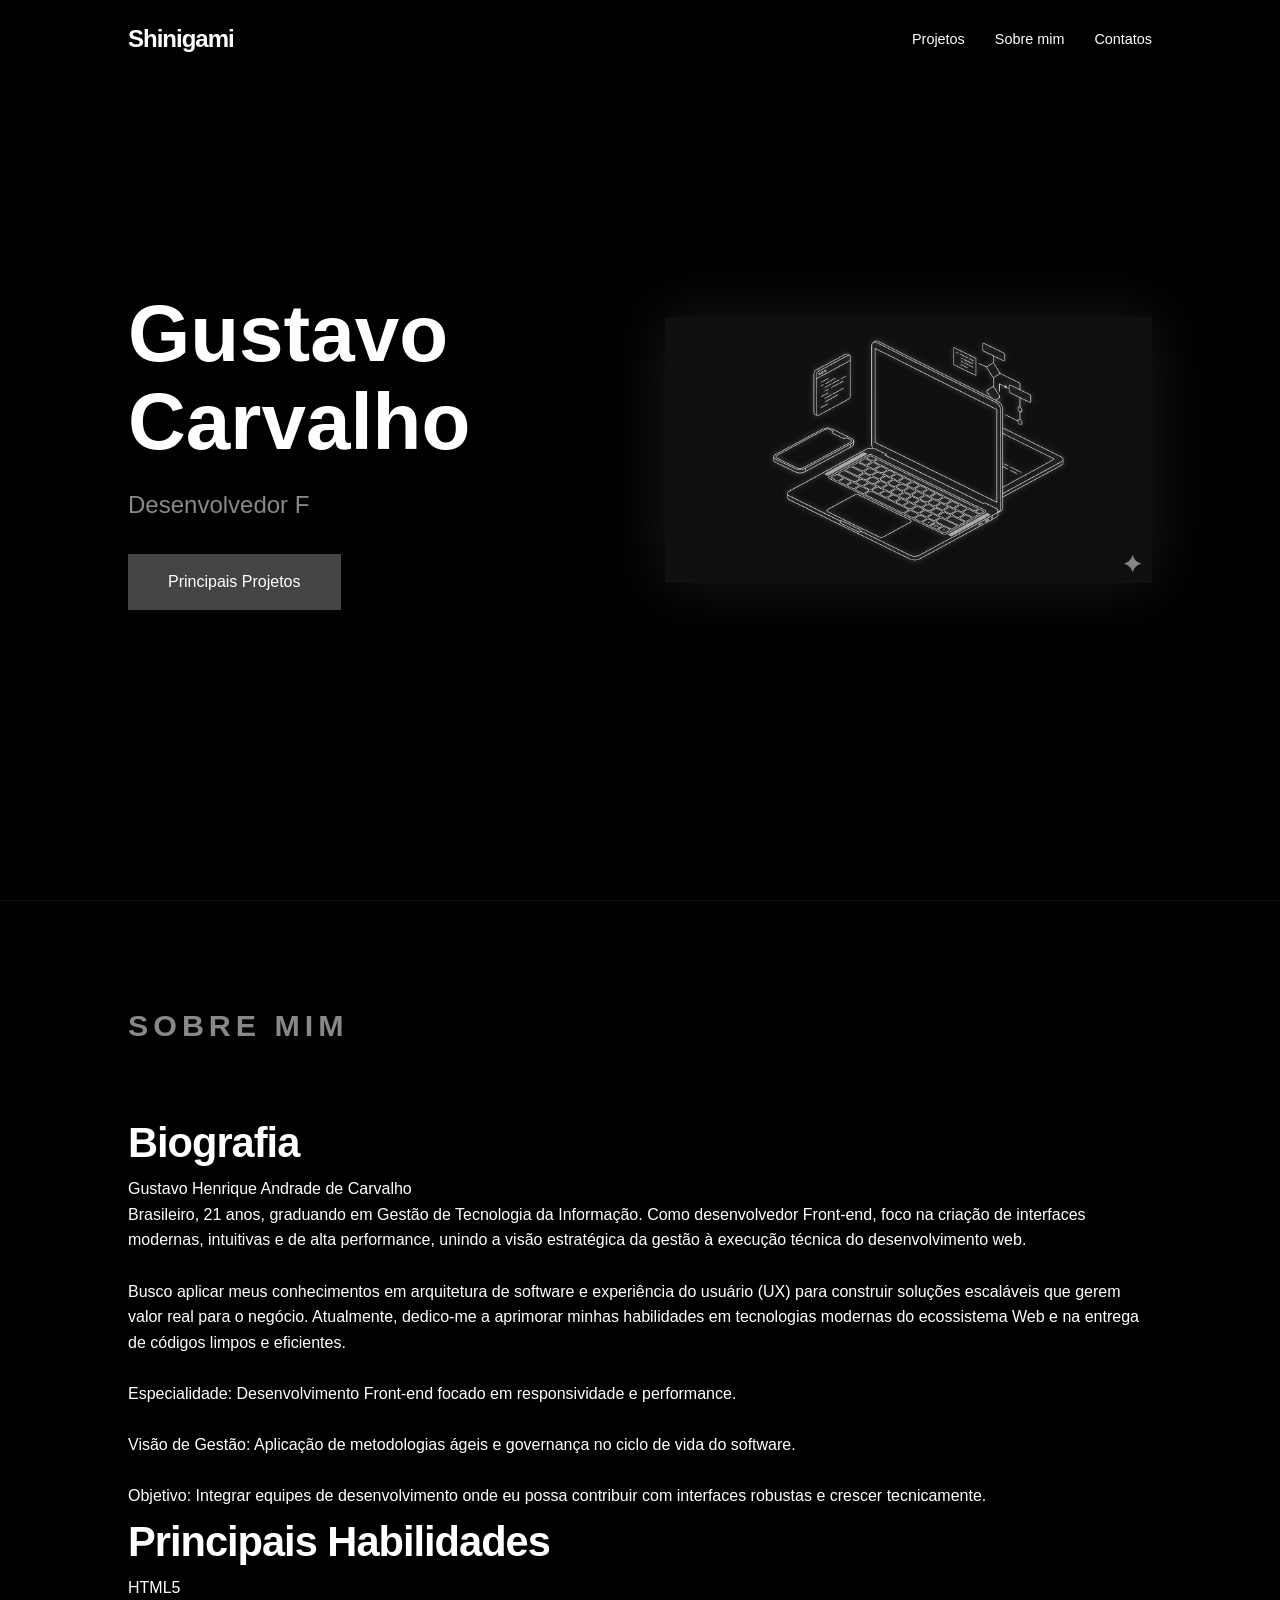
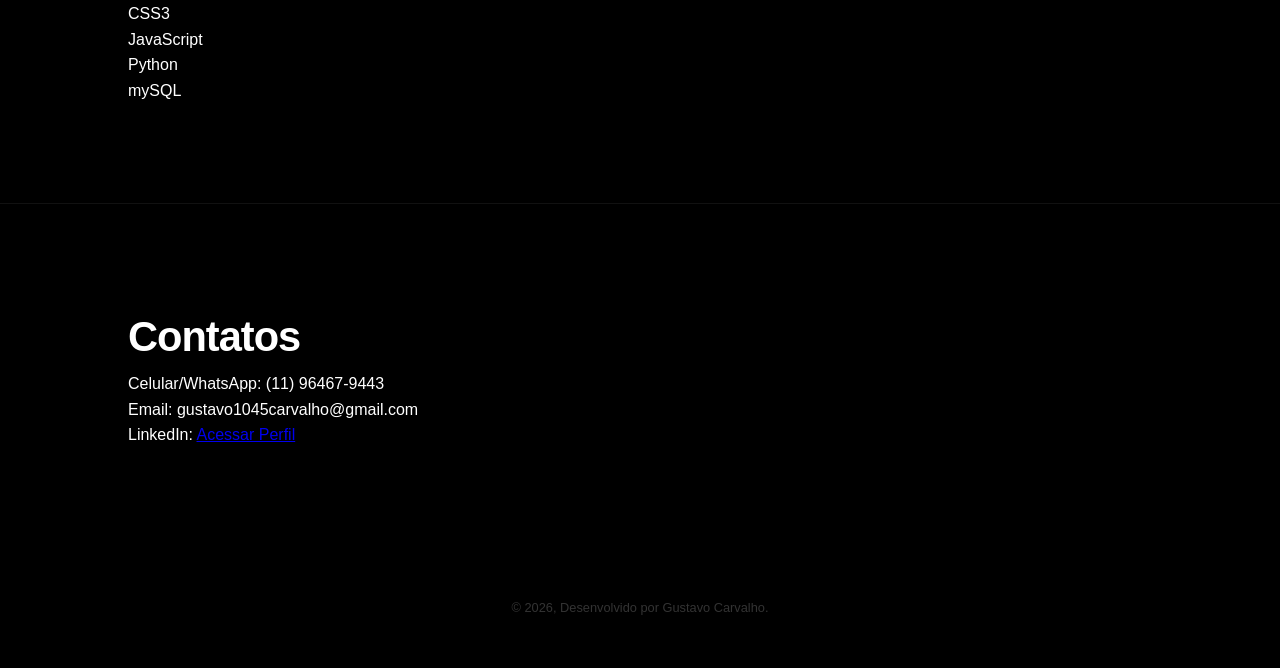
<file: index.html>
<!DOCTYPE html>
<html lang="pt-br">
<head>
    <meta charset="UTF-8">
    <meta name="viewport" content="width=device-width, initial-scale=1.0">
    <title>Meu Portfólio | Desenvolvedor</title>
    <link rel="stylesheet" href="style2.css">
</head>
<body>
<header>
    <nav>
        <div class="logo">Shinigami</div>
        <ul>
            <li><a href="indexpag2.html">Projetos</a></li>
            <li><a href="#biografia">Sobre mim</a></li>
            <li><a href="#contatos">Contatos</a></li>
        </ul>
    </nav>
</header>
    <section class="hero">
        <div class="hero-content">
            <!-- Texto à esquerda -->
            <div class="hero-text">
                <h1>Gustavo Carvalho</h1>
                <p id="typing-text"></p>
                <a href="indexpag2.html" class="btn">Principais Projetos</a>
            </div>

            <!-- Imagem à direita -->
            <div class="device-box">
                <img src="computador.png" alt="Notebook Minimalista" class="hero-device">
            </div>
        </div>
    </section>

    <!-- Adicionada classe 'reveal' para animação de scroll -->
    <section id="biografia" class="biography reveal">
        <h2 class="section-title">Sobre mim</h2>
        <div class="biofraphy-item">
            <div class="biography-info">
                <h3>Biografia</h3>
                <p>Gustavo Henrique Andrade de Carvalho<br>Brasileiro, 21 anos, graduando em Gestão de Tecnologia da Informação. Como desenvolvedor Front-end, foco na criação de interfaces modernas, intuitivas e de alta performance, unindo a visão estratégica da gestão à execução técnica do desenvolvimento web. <br><br> Busco aplicar meus conhecimentos em arquitetura de software e experiência do usuário (UX) para construir soluções escaláveis que gerem valor real para o negócio. Atualmente, dedico-me a aprimorar minhas habilidades em tecnologias modernas do ecossistema Web e na entrega de códigos limpos e eficientes. <br><br>Especialidade: Desenvolvimento Front-end focado em responsividade e performance. <br><br>Visão de Gestão: Aplicação de metodologias ágeis e governança no ciclo de vida do software. <br><br>Objetivo: Integrar equipes de desenvolvimento onde eu possa contribuir com interfaces robustas e crescer tecnicamente.</p>
                <h3>Principais Habilidades</h3>
            <P>
                <ul class="skills-list">
                    <li>HTML5</li>
                    <li>CSS3</li>
                    <li>JavaScript</li>
                    <li>Python</li>
                    <li>mySQL</li>
                </ul>
            </P>
            </div>
        </div>
    </section>

    <section id="contatos" class="biography reveal">
        <div class="biography-item">
            <div class="biography-info">
                <h3>Contatos</h3>
                <p>Celular/WhatsApp: (11) 96467-9443</p>
                <p>Email: gustavo1045carvalho@gmail.com</p>
                <p>LinkedIn: <a href="https://www.linkedin.com/in/gustavo-carvalho-623204408" target="_blank">Acessar Perfil</a></p>
            </div>
        </div>
    </section>

    <footer>
        <p>&copy; 2026, Desenvolvido por Gustavo Carvalho.</p>
    </footer>

    <script src="script2.js"></script>
</body>
</html>
</file>
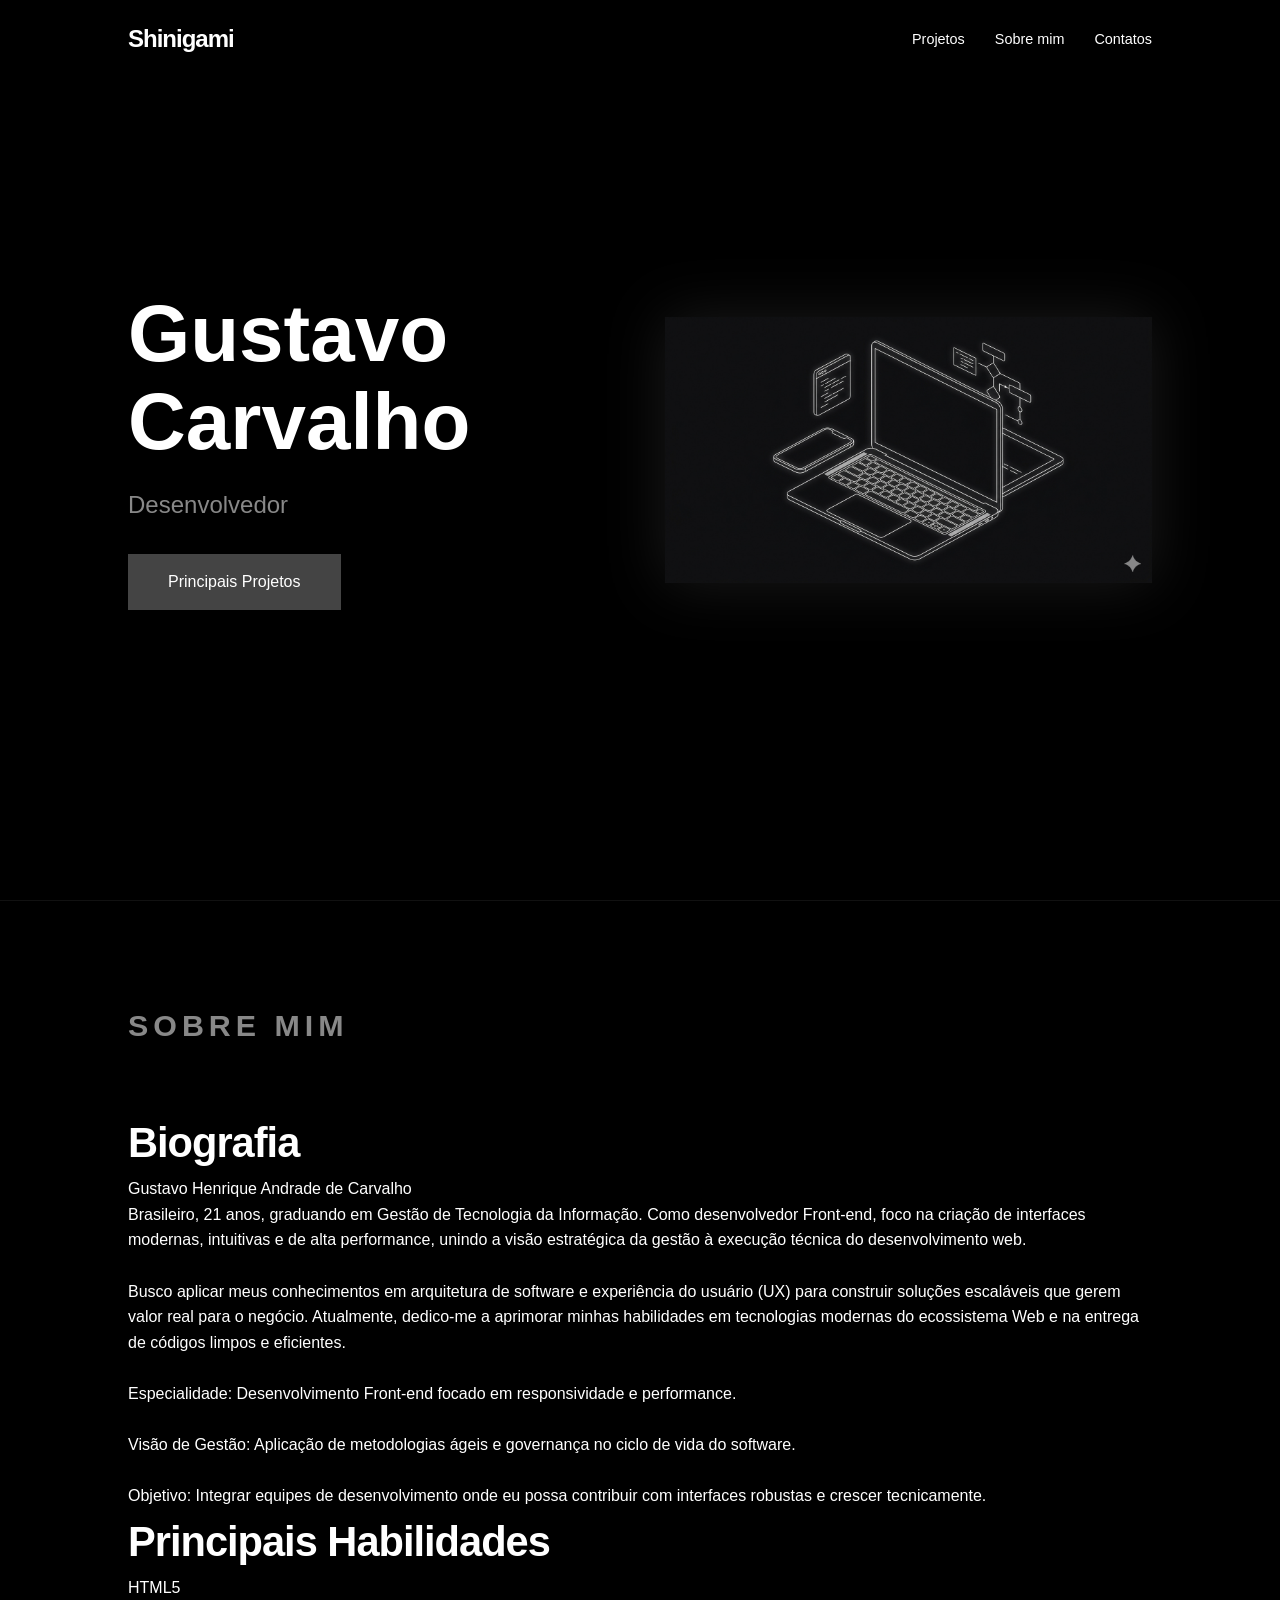
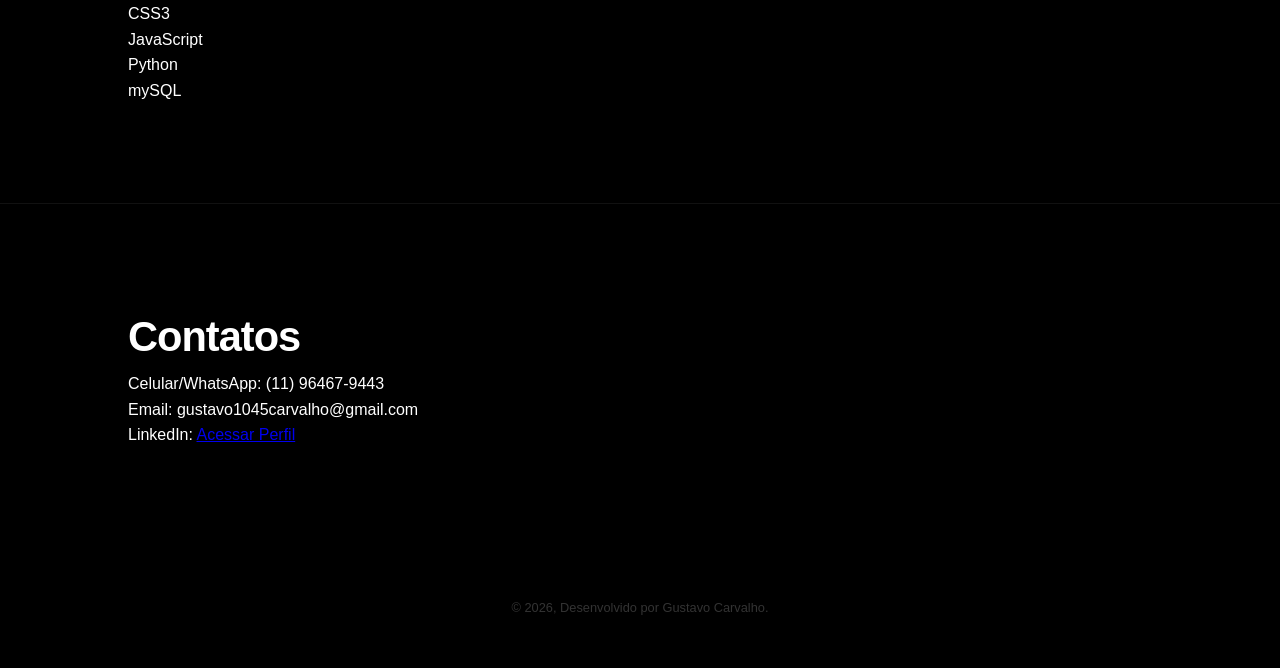
<file: index2.html>
<!DOCTYPE html>
<html lang="pt-br">
<head>
    <meta charset="UTF-8">
    <meta name="viewport" content="width=device-width, initial-scale=1.0">
    <title>Meu Portfólio | Desenvolvedor</title>
    <link rel="stylesheet" href="style2.css">
</head>
<body>
<header>
    <nav>
        <div class="logo">Shinigami</div>
        <ul>
            <li><a href="indexpag2.html">Projetos</a></li>
            <li><a href="#biografia">Sobre mim</a></li>
            <li><a href="#contatos">Contatos</a></li>
        </ul>
    </nav>
</header>
    <section class="hero">
        <div class="hero-content">
            <!-- Texto à esquerda -->
            <div class="hero-text">
                <h1>Gustavo Carvalho</h1>
                <p id="typing-text"></p>
                <a href="indexpag2.html" class="btn">Principais Projetos</a>
            </div>

            <!-- Imagem à direita -->
            <div class="device-box">
                <img src="computador.png" alt="Notebook Minimalista" class="hero-device">
            </div>
        </div>
    </section>

    <!-- Adicionada classe 'reveal' para animação de scroll -->
    <section id="biografia" class="biography reveal">
        <h2 class="section-title">Sobre mim</h2>
        <div class="biofraphy-item">
            <div class="biography-info">
                <h3>Biografia</h3>
                <p>Gustavo Henrique Andrade de Carvalho<br>Brasileiro, 21 anos, graduando em Gestão de Tecnologia da Informação. Como desenvolvedor Front-end, foco na criação de interfaces modernas, intuitivas e de alta performance, unindo a visão estratégica da gestão à execução técnica do desenvolvimento web. <br><br> Busco aplicar meus conhecimentos em arquitetura de software e experiência do usuário (UX) para construir soluções escaláveis que gerem valor real para o negócio. Atualmente, dedico-me a aprimorar minhas habilidades em tecnologias modernas do ecossistema Web e na entrega de códigos limpos e eficientes. <br><br>Especialidade: Desenvolvimento Front-end focado em responsividade e performance. <br><br>Visão de Gestão: Aplicação de metodologias ágeis e governança no ciclo de vida do software. <br><br>Objetivo: Integrar equipes de desenvolvimento onde eu possa contribuir com interfaces robustas e crescer tecnicamente.</p>
                <h3>Principais Habilidades</h3>
            <P>
                <ul class="skills-list">
                    <li>HTML5</li>
                    <li>CSS3</li>
                    <li>JavaScript</li>
                    <li>Python</li>
                    <li>mySQL</li>
                </ul>
            </P>
            </div>
        </div>
    </section>

    <section id="contatos" class="biography reveal">
        <div class="biography-item">
            <div class="biography-info">
                <h3>Contatos</h3>
                <p>Celular/WhatsApp: (11) 96467-9443</p>
                <p>Email: gustavo1045carvalho@gmail.com</p>
                <p>LinkedIn: <a href="https://www.linkedin.com/in/gustavo-carvalho-623204408" target="_blank">Acessar Perfil</a></p>
            </div>
        </div>
    </section>

    <footer>
        <p>&copy; 2026, Desenvolvido por Gustavo Carvalho.</p>
    </footer>

    <script src="script2.js"></script>
</body>
</html>
</file>
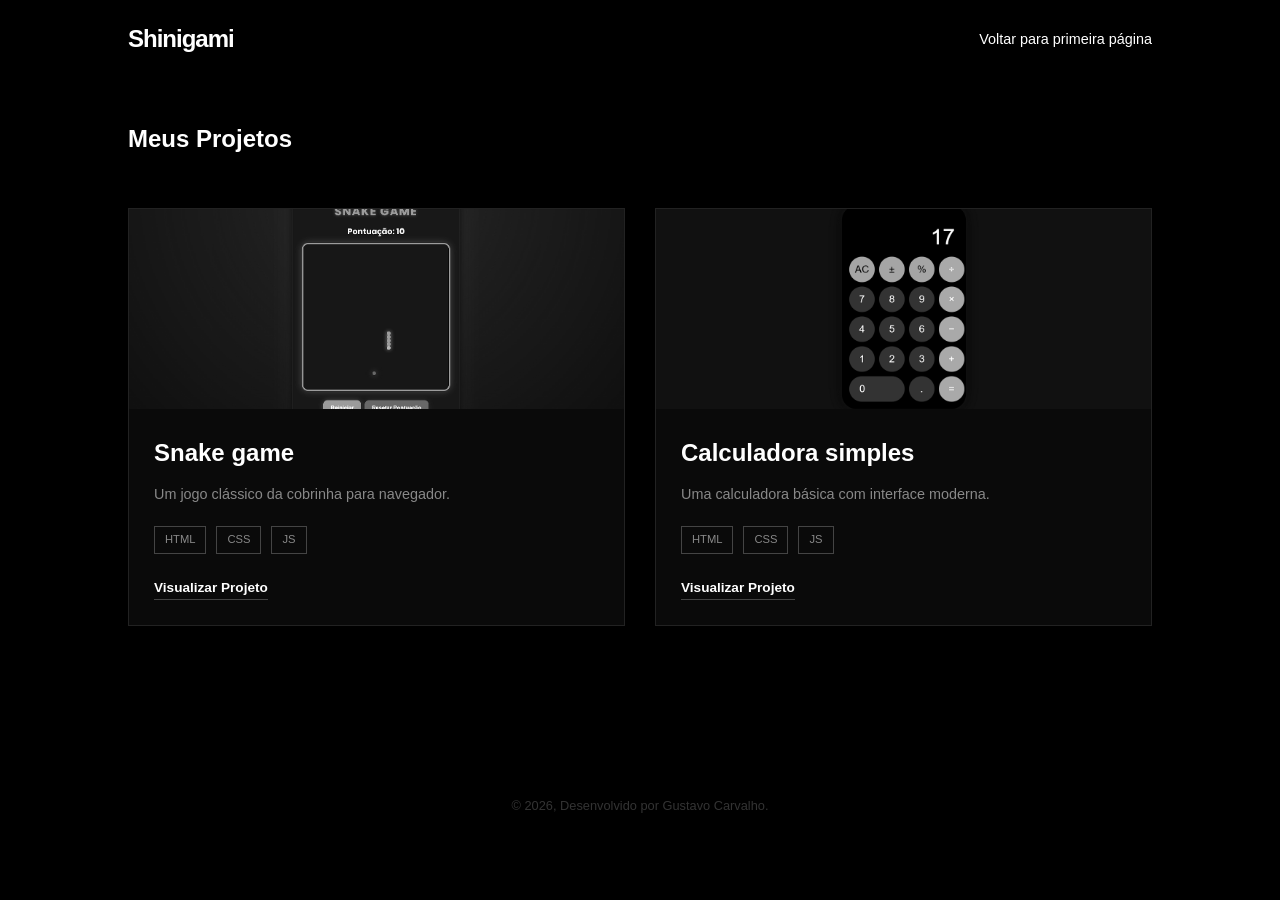
<file: indexpag2.html>
<!DOCTYPE html>
<html lang="pt-br">
    <head>
        <meta charset="UTF-8">
        <meta name="viewport" content="width=device-width, initial-scale=1.0">
        <title>Meu Portfólio | Desenvolvedor</title>
        <link rel="stylesheet" href="stylepag2.css">
    </head>
   <body>
    <header>
        <nav>
            <div class="logo">Shinigami</div>
            <ul>
                <li><a href="index.html">Voltar para primeira página</a></li>
                
            </ul>
        </nav>
    </header>
    <section class="projects-section">
    <h2 class="section-title reveal">Meus Projetos</h2>
    
    <div class="projects-grid">
        <div class="project-card reveal">
            <div class="card-image">
                <img src="snakegamefoto.png" alt="Capa do Projeto">
            </div>
            <div class="card-content">
                <h3>Snake game</h3>
                <p>Um jogo clássico da cobrinha para navegador.</p>
                <div class="card-tags">
                    <span>HTML</span>
                    <span>CSS</span>
                    <span>JS</span>
                </div>
                <a href="https://github.com/Shinigami1045/Projetos/blob/main/snakegame.html" target="_blank" rel="external" class="view-link">Visualizar Projeto</a>
            </div>
        </div>

        <div class="project-card reveal">
            <div class="card-image">
                <img src="calculadoraiphone.png" alt="Capa do Projeto">
            </div>
            <div class="card-content">
                <h3>Calculadora simples</h3>
                <p>Uma calculadora básica com interface moderna.</p>
                <div class="card-tags">
                    <span>HTML</span>
                    <span>CSS</span>
                    <span>JS</span>
                </div>
                <a href="https://github.com/Shinigami1045/Projetos/blob/main/calculadora.html" target="_blank" rel="external" class="view-link">Visualizar Projeto</a>
            </div>
        </div>
    </div>
</section>
    <footer>
        <p>&copy; 2026, Desenvolvido por Gustavo Carvalho.</p>
    </footer>
    <script src="scriptpag2.js"></script>
   </body>
</html>
</file>
<file: style2.css>
:root {
    --bg: #000000;
    --text-primary: #ffffff;
    --text-secondary: #888888;
    --accent: #444444;
    --hover: #666666;
}

* { margin: 0; padding: 0; box-sizing: border-box; }

.logo { font-size: 1.5rem; font-weight: 800; letter-spacing: -1px; }
nav ul { display: flex; list-style: none; gap: 40px; }
nav a { color: white; text-decoration: none; font-size: 0.9rem; transition: 0.3s; }
nav a:hover { color: var(--text-secondary); }

body {
    background-color: var(--bg);
    color: var(--text-primary);
    font-family: 'Helvetica Neue', Arial, sans-serif;
    line-height: 1.6;
    overflow-x: hidden;
}
/* Nav */
nav {
    display: flex;
    justify-content: space-between;
    align-items: center;
    padding: 20px 10%;
    position: fixed;
    width: 100%;
    top: 0;
    z-index: 1000;
    background: rgba(0, 0, 0, 0.8);
    backdrop-filter: blur(10px);
}

nav ul { display: flex; list-style: none; gap: 30px; }
nav a { color: white; text-decoration: none; font-size: 0.9rem; }

/* Hero Section */
.hero {
    height: 100vh;
    display: flex;
    align-items: center;
    padding: 0 10%;
}

.hero-content {
    display: flex;
    flex-direction: row;
    align-items: center;
    justify-content: space-between;
    width: 100%;
    gap: 50px;
}

.hero-text { flex: 1; text-align: left; }
.hero-text h1 { font-size: clamp(3rem, 8vw, 5rem); line-height: 1.1; margin-bottom: 20px; }

.section-title {
    font-size: 1.9rem;
    text-transform: uppercase;
    color: var(--text-secondary);
    letter-spacing: 5px;
    margin-bottom: 60px;
    font-weight: 800;
    text-align: left;
}
.biography-info h3 {
    font-size: 2.6rem;
    letter-spacing: -1px;
}
.device-box { flex: 1; display: flex; justify-content: flex-end; }
.hero-device { 
    max-width: 100%;
    height: auto;
    filter: drop-shadow(0 0 30px rgba(255,255,255,0.1));
}

/* Estilos de animação ao rolar (Scroll Reveal) */
.reveal {
    opacity: 0;
    transform: translateY(50px);
    transition: all 1s ease-out;
}

.reveal.active {
    opacity: 1;
    transform: translateY(0);
}

/* Botão e Tipografia */
#typing-text { font-size: 1.5rem; color: var(--text-secondary); min-height: 1.6em; }
.btn {
    display: inline-block;
    margin-top: 30px;
    padding: 15px 40px;
    background: var(--accent);
    color: white;
    text-decoration: none;
    transition: 0.3s;
}

.biography { padding: 100px 10%; border-top: 1px solid #111; }

/* Responsividade */
@media (max-width: 900px) {
    .hero-content { flex-direction: column-reverse; text-align: center; }
    .hero-text { text-align: center; }
    .device-box { justify-content: center; }
}


.skills-list {
     background-color: var(--bg);
    color: var(--text-primary);
    font-family: 'Helvetica Neue', Arial, sans-serif;
    line-height: 1.6;
    overflow-x: hidden;
}
footer { padding: 50px 10%; text-align: center; color: #333; font-size: 0.8rem; }

@media (max-width: 768px) {
    nav {
        padding: 15px 5%;
    }
    
    nav ul {
        gap: 20px; /* Diminui o espaço entre os links */
    }

    nav a {
        font-size: 0.8rem;
    }

    .logo {
        font-size: 1.2rem;
    }
}

@media (max-width: 768px) {
    .hero {
        height: auto; /* Permite que a seção cresça com o conteúdo */
        padding: 120px 5% 60px 5%;
    }

    .hero-content {
        flex-direction: column-reverse; /* Imagem em cima, texto embaixo */
        text-align: center;
        gap: 30px;
    }

    .hero-text h1 {
        font-size: 2.8rem; /* Reduz o nome para caber em uma linha */
        letter-spacing: -1px;
    }

    .device-box {
        justify-content: center;
    }

    .hero-device {
        max-width: 80%; /* Evita que a imagem fique gigante no mobile */
    }
}
@media (max-width: 768px) {
    .section-title {
        font-size: 1.6rem; /* H2 menor no mobile */
        margin-bottom: 30px;
    }

    .biography-info h3, 
    .card-content h3 {
        font-size: 1.8rem !important; /* H3 proporcional */
    }

    .biography {
        padding: 60px 5%; /* Menos recuo lateral */
    }
}

@media (max-width: 480px) {
    .projects-grid {
        grid-template-columns: 1fr; /* Força uma única coluna */
        gap: 20px;
    }

    .project-card {
        margin-bottom: 10px;
    }
    
    .btn {
        width: 100%; /* Botão biografia ocupa a largura toda no celular */
        text-align: center;
    }
}
</file>
<file: stylepag2.css>
:root {
    --bg: #000000;
    --text-primary: #ffffff;
    --text-secondary: #888888;
    --accent: #444444;
    --hover: #666666;
}

* { margin: 0; padding: 0; box-sizing: border-box; }

.logo { font-size: 1.5rem; font-weight: 800; letter-spacing: -1px; }
nav ul { display: flex; list-style: none; gap: 40px; }
nav a { color: white; text-decoration: none; font-size: 0.9rem; transition: 0.3s; }
nav a:hover { color: var(--text-secondary); }

body {
    background-color: var(--bg);
    color: var(--text-primary);
    font-family: 'Helvetica Neue', Arial, sans-serif;
    line-height: 1.6;
    overflow-x: hidden;
}
/* Nav */
nav {
    display: flex;
    justify-content: space-between;
    align-items: center;
    padding: 20px 10%;
    position: fixed;
    width: 100%;
    top: 0;
    z-index: 1000;
    background: rgba(0, 0, 0, 0.8);
    backdrop-filter: blur(10px);
}

nav ul { display: flex; list-style: none; gap: 30px; }
nav a { color: white; text-decoration: none; font-size: 0.9rem; }

/* Estado inicial da página (invisível) */
body {
    opacity: 0;
    transition: opacity 0.5s ease-in-out;
}

/* Classe que será adicionada via JS para mostrar a página */
body.page-loaded {
    opacity: 1;
}

/* Classe para o efeito de saída */
body.fade-out {
    opacity: 0;
}
/* Container dos Projetos */
.projects-section {
    padding: 120px 10%;
}

.projects-grid {
    display: grid;
    grid-template-columns: repeat(auto-fit, minmax(300px, 1fr));
    gap: 30px;
    margin-top: 50px;
}

/* O Card */
.project-card {
    background: #0a0a0a; /* Tom levemente mais claro que o fundo puro */
    border: 1px solid #222;
    overflow: hidden;
    transition: transform 0.4s ease, border-color 0.4s ease, box-shadow 0.4s ease;
}

.project-card:hover {
    transform: translateY(-10px);
    border-color: var(--text-secondary);
    box-shadow: 0 10px 30px rgba(255, 255, 255, 0.05);
}

/* Imagem do Card */
.card-image {
    width: 100%;
    height: 200px;
    background: #111;
    overflow: hidden;
}

.card-image img {
    width: 100%;
    height: 100%;
    object-fit: cover;
    filter: grayscale(100%);
    transition: 0.5s;
}

.project-card:hover .card-image img {
    filter: grayscale(0%);
    transform: scale(1.05);
}

/* Conteúdo do Card */
.card-content {
    padding: 25px;
}

.card-content h3 {
    font-size: 1.5rem !important; /* Tamanho proporcional ao card */
    margin-bottom: 10px;
}

.card-content p {
    color: var(--text-secondary);
    font-size: 0.9rem;
    margin-bottom: 20px;
}

.card-tags {
    display: flex;
    gap: 10px;
    margin-bottom: 20px;
}

.card-tags span {
    font-size: 0.7rem;
    padding: 4px 10px;
    border: 1px solid var(--accent);
    color: var(--text-secondary);
    text-transform: uppercase;
}

.view-link {
    display: inline-block;
    color: var(--text-primary);
    text-decoration: none;
    font-size: 0.85rem;
    font-weight: bold;
    border-bottom: 1px solid var(--accent);
    transition: 0.3s;
}

.view-link:hover {
    border-bottom-color: white;
    letter-spacing: 1px;
}
footer { padding: 50px 10%; text-align: center; color: #333; font-size: 0.8rem; }
</file>
